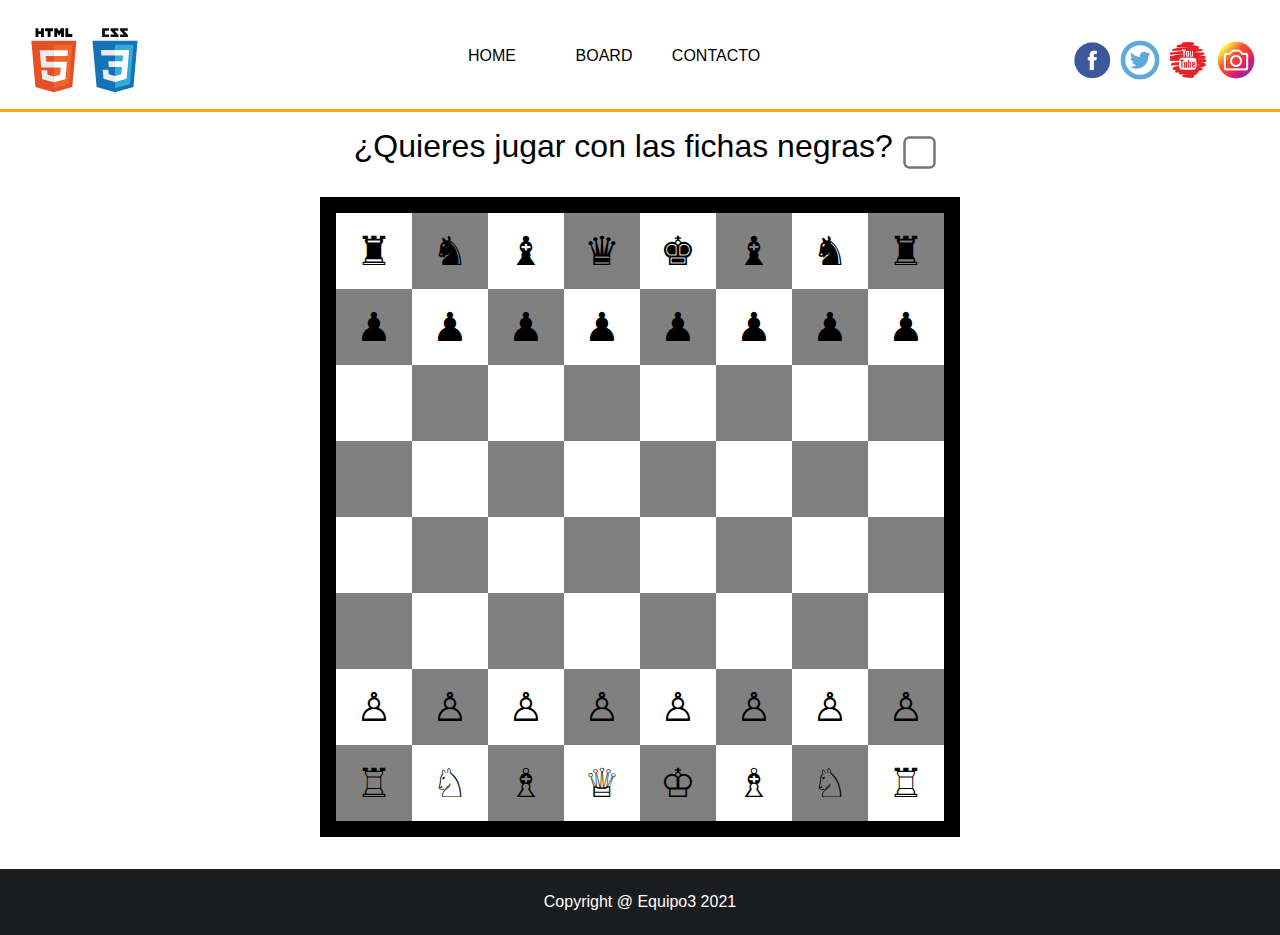
<file: pages/chessBoard/chessBoard.html>
<!DOCTYPE html>
<html lang="en">
<head>
    <meta charset="UTF-8">
    <meta http-equiv="X-UA-Compatible" content="IE=edge">
    <meta name="viewport" content="width=device-width, initial-scale=1.0">
    <link rel="stylesheet" href="chessBorad.css">
    <title>Document</title>
</head>

<body class="body">
    <header class="header">

        <!-- El menu de 3 rayas, una imagen de htmlcss y la x solo se veran en la version Mobile y Tablet -->
        <img src="../../images/html5css3.svg" class="header__image-htmlcss-MobileAndTablet" ></img>
        
        
         <input type="checkbox" id="checkbox__hamburguesa" class="header__hamburguesa-checkbox"/>
            <label for="checkbox__hamburguesa" class="header__menu-hamburguesa-icono-3rayas"> ☰ </label>
            <label for="checkbox__hamburguesa" class="header__menu-hamburguesa-icono-x"> X </label>
                
            
       
        <!-- Logo HTML y CSS -->
            
            <img src="../../images/html5css3.svg" class="header__image-htmlcss" ></img>
            
            


        <!-- Links de navegacion -->
        <nav class="header_nav_container">
            <div class="header__nav-containerLink"> <a href="../../index.html" class="header__nav-links">HOME</a> </div>
            <div class="header__nav-containerLink"> <a href="./chessBoard.html" class="header__nav-links">BOARD</a> </div>
            <div class="header__nav-containerLink"> <a href="../form/form.html" class="header__nav-links">CONTACTO</a> </div>
        </nav>

        <!-- Iconos de Redes Sociales -->
        <div class="header__iconos-container">
            <div> <img src="../../images/facebook.png" class="header__icono-imagen"/> </div>
            <div> <img src="../../images/twitter.png"class="header__icono-imagen" /> </div>
            <div> <img src="../../images/youtube.png" class="header__icono-imagen"/> </div>
            <div> <img src="../../images/instagram.png" class="header__icono-imagen"/> </div>
        </div>

    </header>


<!-- ************************************************************************************************************************************ -->


    <main class="main">

        
        <label for="chessBoard__checkbox" class="chessBoard__checkbox-label">¿Quieres jugar con las fichas negras?</label>
        <input type="checkbox" name="chessBoard__checkbox" id="chessBoard__checkbox" class="chessBoard__checkbox-input">

        <div class="chessBoar__container">
                <div class="chessBoard">

                    <!-- Fila 1 -->
                        <div class="chessBoard_casilla casilla-blanca">
                            <p class="pieza"> ♜ </p>
                        </div>
                        <!-- ------------------------------------- -->
                        <div class="chessBoard_casilla casilla-negra">
                            <p class="pieza"> ♞ </p>
                        </div>
                        <!-- ------------------------------------- -->
                        <div class="chessBoard_casilla casilla-blanca">
                            <p class="pieza"> ♝ </p>
                        </div>
                        <!-- ------------------------------------- -->
                        <div class="chessBoard_casilla casilla-negra">
                            <p class="pieza"> ♛ </p>
                        </div>
                        <!-- ------------------------------------- -->
                        <div class="chessBoard_casilla casilla-blanca">
                            <p class="pieza"> ♚ </p>
                        </div>
                        <!-- ------------------------------------- -->
                        <div class="chessBoard_casilla casilla-negra">
                            <p class="pieza"> ♝ </p>
                        </div>
                        <!-- ------------------------------------- -->
                        <div class="chessBoard_casilla casilla-blanca">
                            <p class="pieza"> ♞ </p>
                        </div>
                        <!-- ------------------------------------- -->
                        <div class="chessBoard_casilla casilla-negra">
                            <p class="pieza"> ♜ </p>
                        </div>                


                    <!-- Fila 2 -->
                        <div class="chessBoard_casilla casilla-negra">
                            <p class="pieza"> ♟ </p>
                        </div>
                        <!-- ------------------------------------- -->
                        <div class="chessBoard_casilla casilla-blanca">
                            <p class="pieza"> ♟ </p>
                        </div>
                        <!-- ------------------------------------- -->
                        <div class="chessBoard_casilla casilla-negra">
                            <p class="pieza"> ♟ </p>
                        </div>
                        <!-- ------------------------------------- -->
                        <div class="chessBoard_casilla casilla-blanca">
                            <p class="pieza"> ♟ </p>
                        </div>
                        <!-- ------------------------------------- -->
                        <div class="chessBoard_casilla casilla-negra">
                            <p class="pieza"> ♟ </p>
                        </div>
                        <!-- ------------------------------------- -->
                        <div class="chessBoard_casilla casilla-blanca">
                            <p class="pieza"> ♟ </p>
                        </div>
                        <!-- ------------------------------------- -->
                        <div class="chessBoard_casilla casilla-negra">
                            <p class="pieza"> ♟ </p>
                        </div>
                        <!-- ------------------------------------- -->
                        <div class="chessBoard_casilla casilla-blanca">
                            <p class="pieza"> ♟ </p>
                        </div> 


                    <!-- Fila 3 -->
                        <div class="chessBoard_casilla casilla-blanca">
                            <p class="pieza"> </p>
                        </div>
                        <!-- ------------------------------------- -->
                        <div class="chessBoard_casilla casilla-negra">
                            <p class="pieza"> </p>
                        </div>
                        <!-- ------------------------------------- -->
                        <div class="chessBoard_casilla casilla-blanca">
                            <p class="pieza"> </p>
                        </div>
                        <!-- ------------------------------------- -->
                        <div class="chessBoard_casilla casilla-negra">
                            <p class="pieza"> </p>
                        </div>
                        <!-- ------------------------------------- -->
                        <div class="chessBoard_casilla casilla-blanca">
                            <p class="pieza"> </p>
                        </div>
                        <!-- ------------------------------------- -->
                        <div class="chessBoard_casilla casilla-negra">
                            <p class="pieza"> </p>
                        </div>
                        <!-- ------------------------------------- -->
                        <div class="chessBoard_casilla casilla-blanca">
                            <p class="pieza"> </p>
                        </div>
                        <!-- ------------------------------------- -->
                        <div class="chessBoard_casilla casilla-negra">
                            <p class="pieza"> </p>
                        </div> 


                    <!-- Fila 4 -->
                        <div class="chessBoard_casilla casilla-negra">
                            <p class="pieza"> </p>
                        </div>
                        <!-- ------------------------------------- -->
                        <div class="chessBoard_casilla casilla-blanca">
                            <p class="pieza"> </p>
                        </div>
                        <!-- ------------------------------------- -->
                        <div class="chessBoard_casilla casilla-negra">
                            <p class="pieza"> </p>
                        </div>
                        <!-- ------------------------------------- -->
                        <div class="chessBoard_casilla casilla-blanca">
                            <p class="pieza"> </p>
                        </div>
                        <!-- ------------------------------------- -->
                        <div class="chessBoard_casilla casilla-negra">
                            <p class="pieza"> </p>
                        </div>
                        <!-- ------------------------------------- -->
                        <div class="chessBoard_casilla casilla-blanca">
                            <p class="pieza"> </p>
                        </div>
                        <!-- ------------------------------------- -->
                        <div class="chessBoard_casilla casilla-negra">
                            <p class="pieza"> </p>
                        </div>
                        <!-- ------------------------------------- -->
                        <div class="chessBoard_casilla casilla-blanca">
                            <p class="pieza"> </p>
                        </div> 


                    <!-- Fila 5 -->
                        <div class="chessBoard_casilla casilla-blanca">
                            <p class="pieza"> </p>
                        </div>
                        <!-- ------------------------------------- -->
                        <div class="chessBoard_casilla casilla-negra">
                            <p class="pieza"> </p>
                        </div>
                        <!-- ------------------------------------- -->
                        <div class="chessBoard_casilla casilla-blanca">
                            <p class="pieza"> </p>
                        </div>
                        <!-- ------------------------------------- -->
                        <div class="chessBoard_casilla casilla-negra">
                            <p class="pieza"> </p>
                        </div>
                        <!-- ------------------------------------- -->
                        <div class="chessBoard_casilla casilla-blanca">
                            <p class="pieza"> </p>
                        </div>
                        <!-- ------------------------------------- -->
                        <div class="chessBoard_casilla casilla-negra">
                            <p class="pieza"> </p>
                        </div>
                        <!-- ------------------------------------- -->
                        <div class="chessBoard_casilla casilla-blanca">
                            <p class="pieza"> </p>
                        </div>
                        <!-- ------------------------------------- -->
                        <div class="chessBoard_casilla casilla-negra">
                            <p class="pieza"> </p>
                        </div> 


                    <!-- Fila 6 -->
                    <div class="chessBoard_casilla casilla-negra">
                            <p class="pieza"> </p>
                        </div>
                        <!-- ------------------------------------- -->
                        <div class="chessBoard_casilla casilla-blanca">
                            <p class="pieza"> </p>
                        </div>
                        <!-- ------------------------------------- -->
                        <div class="chessBoard_casilla casilla-negra">
                            <p class="pieza"> </p>
                        </div>
                        <!-- ------------------------------------- -->
                        <div class="chessBoard_casilla casilla-blanca">
                            <p class="pieza"> </p>
                        </div>
                        <!-- ------------------------------------- -->
                        <div class="chessBoard_casilla casilla-negra">
                            <p class="pieza"> </p>
                        </div>
                        <!-- ------------------------------------- -->
                        <div class="chessBoard_casilla casilla-blanca">
                            <p class="pieza"> </p>
                        </div>
                        <!-- ------------------------------------- -->
                        <div class="chessBoard_casilla casilla-negra">
                            <p class="pieza"> </p>
                        </div>
                        <!-- ------------------------------------- -->
                        <div class="chessBoard_casilla casilla-blanca">
                            <p class="pieza"> </p>
                        </div> 


                    <!-- Fila 7 -->
                        <div class="chessBoard_casilla casilla-blanca">
                            <p class="pieza"> ♙ </p>
                        </div>
                        <!-- ------------------------------------- -->
                        <div class="chessBoard_casilla casilla-negra">
                            <p class="pieza"> ♙ </p>
                        </div>
                        <!-- ------------------------------------- -->
                        <div class="chessBoard_casilla casilla-blanca">
                            <p class="pieza"> ♙ </p>
                        </div>
                        <!-- ------------------------------------- -->
                        <div class="chessBoard_casilla casilla-negra">
                            <p class="pieza"> ♙ </p>
                        </div>
                        <!-- ------------------------------------- -->
                        <div class="chessBoard_casilla casilla-blanca">
                            <p class="pieza"> ♙ </p>
                        </div>
                        <!-- ------------------------------------- -->
                        <div class="chessBoard_casilla casilla-negra">
                            <p class="pieza"> ♙ </p>
                        </div>
                        <!-- ------------------------------------- -->
                        <div class="chessBoard_casilla casilla-blanca">
                            <p class="pieza"> ♙ </p>
                        </div>
                        <!-- ------------------------------------- -->
                        <div class="chessBoard_casilla casilla-negra">
                            <p class="pieza"> ♙ </p>
                        </div> 


                    <!-- Fila 8 -->
                        <div class="chessBoard_casilla casilla-negra">
                            <p class="pieza"> ♖ </p>
                        </div>
                        <!-- ------------------------------------- -->
                        <div class="chessBoard_casilla casilla-blanca">
                            <p class="pieza"> ♘ </p>
                        </div>
                        <!-- ------------------------------------- -->
                        <div class="chessBoard_casilla casilla-negra">
                            <p class="pieza"> ♗ </p>
                        </div>
                        <!-- ------------------------------------- -->
                        <div class="chessBoard_casilla casilla-blanca">
                            <p class="pieza"> ♕ </p>
                        </div>
                        <!-- ------------------------------------- -->
                        <div class="chessBoard_casilla casilla-negra">
                            <p class="pieza"> ♔ </p>
                        </div>
                        <!-- ------------------------------------- -->
                        <div class="chessBoard_casilla casilla-blanca">
                            <p class="pieza"> ♗ </p>
                        </div>
                        <!-- ------------------------------------- -->
                        <div class="chessBoard_casilla casilla-negra">
                            <p class="pieza"> ♘ </p>
                        </div>
                        <!-- ------------------------------------- -->
                        <div class="chessBoard_casilla casilla-blanca">
                            <p class="pieza"> ♖ </p>
                        </div> 



                </div>
        </div>
    </main>


<!-- ************************************************************************************************************************************ -->


    <footer class="footer">
        <p>Copyright @ Equipo3 2021</p>
    </footer>
</body>

</html>
</file>
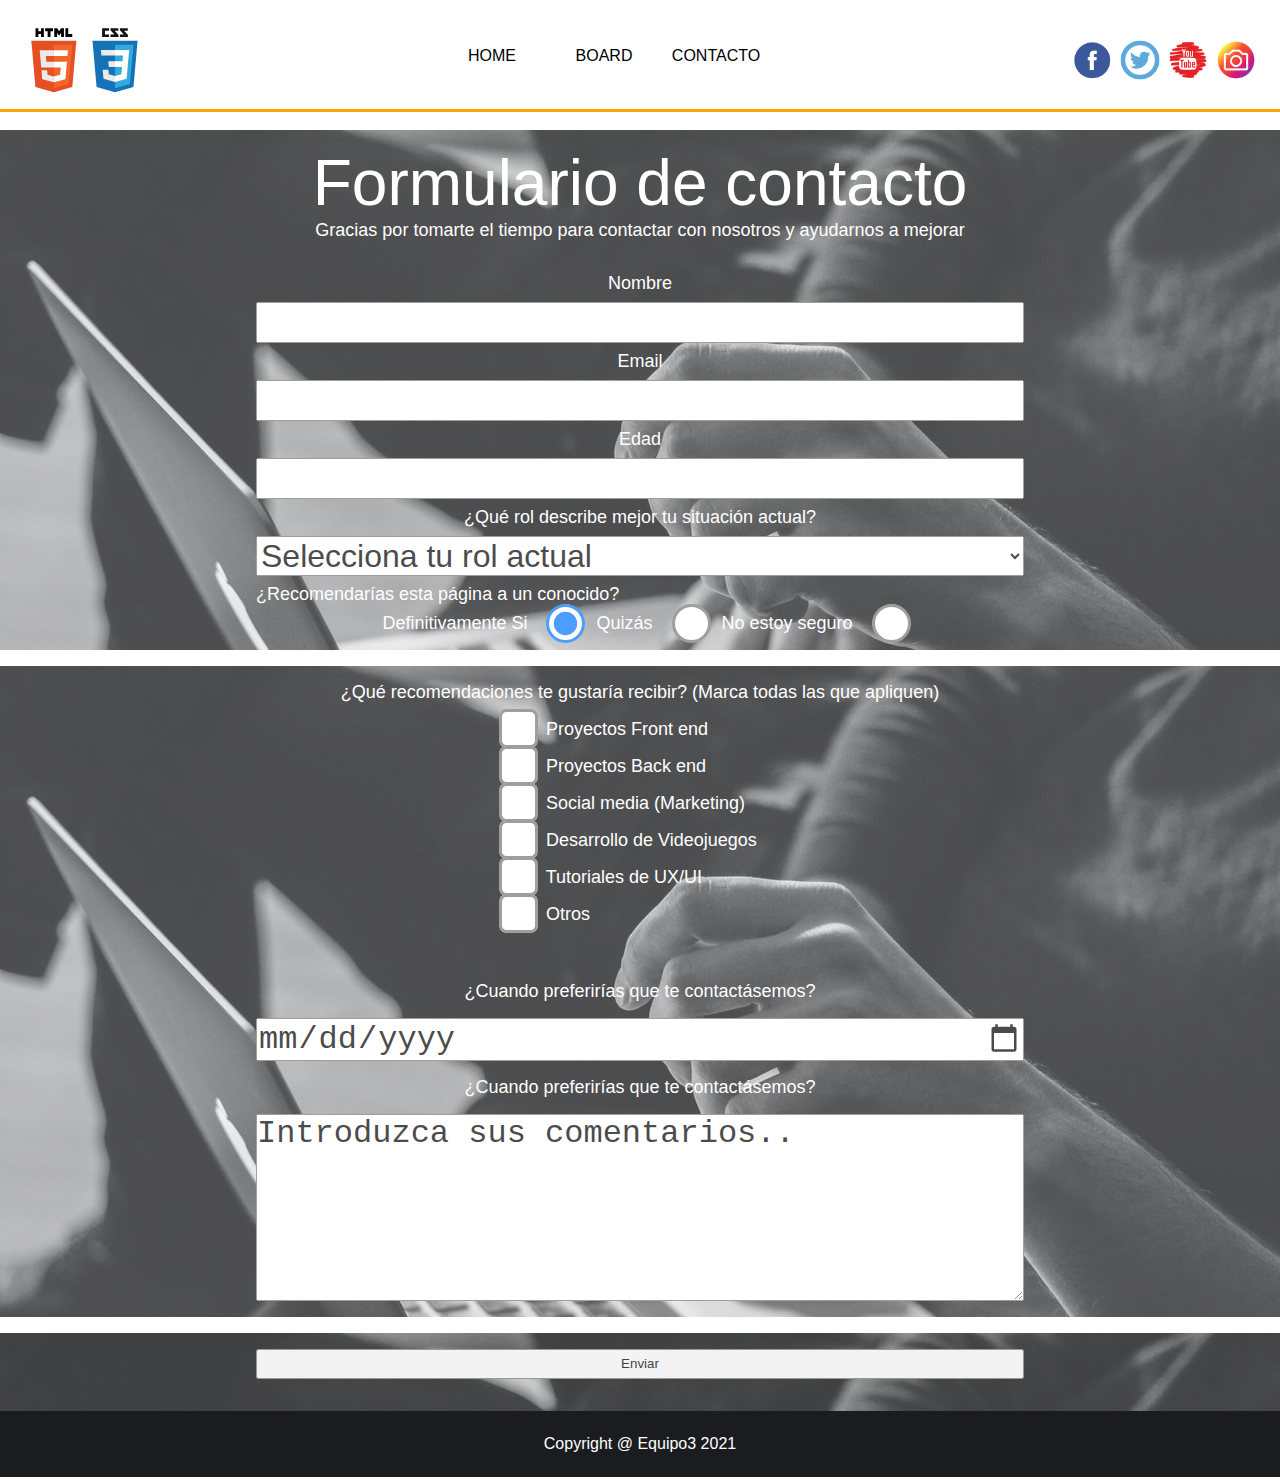
<file: pages/form/form.html>
<!DOCTYPE html>
<html lang="en">
<head>
    <meta charset="UTF-8">
    <meta http-equiv="X-UA-Compatible" content="IE=edge">
    <meta name="viewport" content="width=device-width, initial-scale=1.0">
    <link rel="stylesheet" href="form.css">
    <title>Document</title>
</head>

<body class="body">
    <header class="header">

        <!-- El menu de 3 rayas, una imagen de htmlcss y la x solo se veran en la version Mobile y Tablet -->
        <img src="../../images/html5css3.svg" class="header__image-htmlcss-MobileAndTablet" ></img>
        
        
         <input type="checkbox" id="checkbox__hamburguesa" class="header__hamburguesa-checkbox"/>
            <label for="checkbox__hamburguesa" class="header__menu-hamburguesa-icono-3rayas"> ☰ </label>
            <label for="checkbox__hamburguesa" class="header__menu-hamburguesa-icono-x"> X </label>
                
            
       
        <!-- Logo HTML y CSS -->
            
            <img src="../../images/html5css3.svg" class="header__image-htmlcss" ></img>
            
            


        <!-- Links de navegacion -->
        <nav class="header_nav_container">
            <div class="header__nav-containerLink"> <a href="../../index.html" class="header__nav-links">HOME</a> </div>
            <div class="header__nav-containerLink"> <a href="../chessBoard/chessBoard.html" class="header__nav-links">BOARD</a> </div>
            <div class="header__nav-containerLink"> <a href="../form/form.html" class="header__nav-links">CONTACTO</a> </div>
        </nav>

        <!-- Iconos de Redes Sociales -->
        <div class="header__iconos-container">
            <div> <img src="../../images/facebook.png" class="header__icono-imagen"/> </div>
            <div> <img src="../../images/twitter.png"class="header__icono-imagen" /> </div>
            <div> <img src="../../images/youtube.png" class="header__icono-imagen"/> </div>
            <div> <img src="../../images/instagram.png" class="header__icono-imagen"/> </div>
        </div>

    </header>


<!-- ************************************************************************************************************************************ -->


    <main class="main">


        <form class="form" action="https://www.google.com">
        <div class="form__container">
                <div class="form__container-container-1">

                    
                    <div class="form__container-container-1-titlebox">
                        <p class="form__container-container-1-titlebox-titleMain"> Formulario de contacto </p>
                        <p class="form__container-container-1-titlebox-subTitle"> Gracias por tomarte el tiempo para contactar con nosotros y ayudarnos a mejorar </p>
                    </div>
                    
                    <!-- -------------------------------------- -->
        
                    <div class="form__container-container-1-inputs-checkboxSquare">

                            <div class="form__container-container-1-input--text">
                                <label for="name-id">Nombre</label>
                                <input class="input-text" name="name-name" id="name-id" type="text" required>
                            </div>
                            <!-- --------------------------- -->
                            <div class="form__container-container-1-input--text">
                                <label for="email">Email</label>
                                <input class="input-text" name="email-name" id="email-id" type="text" required pattern="*+@+*">
                            </div>
                            <!-- --------------------------- -->                
                            <div class="form__container-container-1-input--text">
                                <label for="edad">Edad</label>
                                <input class="input-text" name="edad-name" id="edad-id" type="text" required>
                            </div>
                            <!-- --------------------------- -->
                            <div class="form__container-container-1-input--text">
                                <label for="situacion-id">¿Qué rol describe mejor tu situación actual?</label>
                                <select class="input-text" name="situacion-name" id="situacion-id" required>
                                    <option value="Selecciona_tu_rol_actual">Selecciona tu rol actual</option>
                                    <option value="Estudiante">Estudiante</option>
                                    <option value="Trabajo_a_tiempo_completo">Trabajo a tiempo completo</option>
                                    <option value="Freelance">Freelance</option>
                                    <option value="Busacando_trabajo">Buscando trabajo</option>
                                </select>
                            </div>
                            <!-- --------------------------- -->
                            
                            <div class="form__container-container-1-input--text radio-title">
                                <p class="label_radio-buttons">¿Recomendarías esta página a un conocido?</p>
                            </div>

                            
                            <div class="radio_buttons">
                                
                                        <div class="radio_select">
                                            <label for="recomendar">Definitivamente Si</label>
                                            <input class="radio_circle" type="radio" id="recomendar" name="recomendar" checked  value="1"/>
                                        </div>

                                        <div class="radio_select">
                                            <label for="recomendar">Quizás</label>
                                            <input class="radio_circle" type="radio" id="recomendar" name="recomendar" value="2"/>
                                        </div>

                                        <div class="radio_select">
                                            <label for="recomendar">No estoy seguro</label>
                                            <input class="radio_circle" type="radio" id="recomendar" name="recomendar"value="3" />
                                        </div>
                                   
                            </div>
                        

                    </div>
                    
                </div>

                <!-- ************************************************************* -->

                <div class="form__container-container-2">
                    <div class="form__container-container-2-checkBox-title">
                        <div class="form__container-container-2-title">¿Qué recomendaciones te gustaría recibir? (Marca todas las que apliquen)</div>
                        <div class="form__container-container-2-checkBox">
                            <label>  <input class="checkbox_square" type="checkbox" name="recomendarcurso" id="recomendarcurso" value="c2"> Proyectos Front end </label>
                            <label>  <input class="checkbox_square" type="checkbox" name="recomendarcurso" id="recomendarcurso" value="c2"> Proyectos Back end </label>
                            <label>  <input class="checkbox_square" type="checkbox" name="recomendarcurso" id="recomendarcurso" value="c2"> Social media (Marketing) </label>
                            <label>  <input class="checkbox_square" type="checkbox" name="recomendarcurso" id="recomendarcurso" value="c2"> Desarrollo de Videojuegos </label>
                            <label>  <input class="checkbox_square" type="checkbox" name="recomendarcurso" id="recomendarcurso" value="c2"> Tutoriales de UX/UI </label>
                            <label>  <input class="checkbox_square" type="checkbox" name="recomendarcurso" id="recomendarcurso" value="c2"> Otros </label>
                        </div>
                    </div>

                    <div class="form__container-container-2-calendar">
                        <label for="calendar-id">¿Cuando preferirías que te contactásemos?</label>
                        <input class="form__container-container-2-calendar-input" name="calendar-name" id="calendar-id" type="date">
                    </div>

                    <div class="form__container-container-2-textBox">
                        <label for="text_box-id">¿Cuando preferirías que te contactásemos?</label>
                        <textarea class="form__container-container-2-textbox-input" name="text_box-name" id="text_box-id" rows="5" cols="50%">Introduzca sus comentarios..</textarea>
                    </div>
                </div>

                <!-- ************************************************************* -->

                <div class="form__container-container-3">
                    <input class="button-enviar" type="submit" value="Enviar" >
                </div>
        </div>
    </form>    


    </main>


<!-- ************************************************************************************************************************************ -->


    <footer class="footer">
        <p>Copyright @ Equipo3 2021</p>
    </footer>
</body>

</html>
</file>
<file: pages/chessBoard/chessBorad.css>
* {
    padding: 0;
    margin: 0;
    box-sizing: border-box;
}  


@font-face {
    font-family: 'Oswald' ,sans-serif;
    src: local('./fons/Oswald-VariableFont_wght.ttf') format('fft');
}


   
body{
    font-family: oswald, sans-serif ;
}

    .header{
        background-color: #ffffff;
        display: flex;
        justify-content: space-between;

        border-bottom: solid;
        border-color: orange;
        
        width: 100%;
        padding: 1rem 1rem 0rem 1.5rem;
    }











            /* El checkbox, el menu de 3 rayas y la x solo se veran en la version Mobile y Tablet */
            .header__image-htmlcss-MobileAndTablet{
                display: none;
                width: 7.5rem;
            }

            .header__hamburguesa-checkbox{
                display: none;    

            }

            .header__container-checkbox-3rayas-x{
                /* background-color: #1b1c20; */
                display: flex;
                align-items: center;
            }

                .header__menu-hamburguesa-icono-3rayas{
                    display: none;
                    position: relative;
                    font-size: 2rem; 
                    padding-top: 2.5rem;
                    
                    /* background-color: #4aca46; */
                    left: 60%;
                    /* vertical-align:top */
                    
                    
                }

            .header__menu-hamburguesa-icono-x{
                display: none; 
                position: relative;
                font-size: 2rem;
                padding-top: 2.5rem;
                left: 60%;
                /* background-color: rgb(135, 83, 20); */
            }


            /* Imagen HTML y CSS */
            .header__image-htmlcss{
                width: 7.5rem;
            }


            /* Contenedor de Links */
            .header_nav_container{
                display: flex;
            }
                        .header__nav-containerLink{
                            display:flex;
                            align-items: center; /* Alinea verticalmente */
                            justify-content: center;
                            width: 7rem;
                            height: 5rem; 
                        }

                        .header__nav-links{
                            text-decoration: none;
                            color: black;
                        }


            /* Iconos de Redes Sociales */            
            .header__iconos-container{
                display: flex;
                align-items: center;
                gap: 0.5rem;/* Espacio Entre los elementos */
                margin: 0.5rem;
                
            }
                        .header__icono-imagen{
                            width: 2.5rem;
                            border-radius: 50%;
                        }

            
            
            
           
            
 
/* Hover */
    /*Hover para los Enlaces de Navegacion*/
    .header__nav-containerLink:hover{
        background-color: black;    
    }
    
    .header__nav-containerLink:hover > .header__nav-links {
        color: white;
        text-decoration: underline;
        cursor: pointer;
    }


    /*Hover para las Redes Sociales*/
    .header__icono-imagen:hover{
        transform: scale(1.25);
        animation-duration: 0.25s;
        animation-timing-function: ease-in;
        cursor: pointer;
    }                        


    

    



/* Breackpoints */
    /* Pantalla modo movil de 0px a 480px */
    @media ( min-width : 0px ) and ( max-width: 480px ) { 
        .header__image-htmlcss{
            display: none;
        }

        .header__image-htmlcss-MobileAndTablet{
            display: inline;
        }

        .header{
            display: inline-block;
        }

        .header__nav-containerLink{
            display: flex;
            justify-content: flex-start;
        }
        
        .header_nav_container{
            display: none;
        }
        
        .header__iconos-container{
            display: none;
        }

        .header__menu-hamburguesa-icono-3rayas{
            display: inline; 
        }



        .header__hamburguesa-checkbox:checked~.b{
            background-color: #717787;
        }





        .header__hamburguesa-checkbox:checked~.header_nav_container{
            display: block;
                   
        } */

        .header__hamburguesa-checkbox:checked~.header__iconos-container{
            display: inline-flex;
        }

        .header__hamburguesa-checkbox:checked~.header__menu-hamburguesa-icono-3rayas{
            display: none;
        }

        .header__hamburguesa-checkbox:checked~.header__menu-hamburguesa-icono-x{
            display: inline;
        }



    }


    /* Pantalla modo Tablet de 1024x al infinito */
    @media ( min-width : 481px ) and ( max-width: 1024px ) {
        /* .body{
            background-color: rgb(0, 72, 255);
        } */

        .header__image-htmlcss{
            display: none;
        }

        .header__image-htmlcss-MobileAndTablet{
            display: inline;
        }

        .header{
            display: inline-block;
        }

        .header__nav-containerLink{
            display: flex;
            justify-content: flex-start;
        }
        
        .header_nav_container{
            display: none;
        }
        
        .header__iconos-container{
            display: none;
        }

        .header__menu-hamburguesa-icono-3rayas{
            display: inline; 
            left: 70%;
        }

        .header__hamburguesa-checkbox:checked~.header_nav_container{
            display: block;
                   
        }

        .header__hamburguesa-checkbox:checked~.header__iconos-container{
            display: inline-flex;
        }

        .header__hamburguesa-checkbox:checked~.header__menu-hamburguesa-icono-3rayas{
            display: none;
        }

        .header__hamburguesa-checkbox:checked~.header__menu-hamburguesa-icono-x{
            display: inline;
        }
        
    }



.main{
    width: 100%;
    margin-top: 1em;
    text-align: center;
}    


/* CHESS BOARD */
.chessBoard__checkbox-label{
    font-size: 1.5rem;
}

.chessBoard__checkbox-input{
    margin-left: 1rem;
    vertical-align: middle;
}


.chessBoar__container{
    
    display: flex;
    justify-content: center;
}
        .chessBoard{
            display: flex;
            flex-wrap: wrap;
            margin: 2rem;
            /* height: 30rem;
            width: 30rem;
            border: 1rem solid black;
             */
        }

            .chessBoard_casilla{
                display: flex;
                align-items: center;
                justify-content: center;
                width: 12.5%;
                height: 12.5%;
            }
                    .casilla-blanca {
                        background-color: white;
                    }
                    .casilla-negra {
                        background-color: grey;
                    }

                    .pieza {
                        font-size: 2rem;
                    }



/* Rotacion del tablero y las piezas */                    
@keyframes rotacion {
        0% {
            transform:rotate(0deg);
        }

        100% {
            transform:rotate(180deg);
        }
    }


    .chessBoard__checkbox-input:checked ~ .chessBoar__container .pieza{
        animation-name: rotacion;
        animation-duration: 1s;
        animation-timing-function: ease-out;
        animation-fill-mode: forwards;
    }

    .chessBoard__checkbox-input:checked ~ .chessBoar__container{
        animation-name: rotacion;
        animation-duration: 1s;
        animation-timing-function: ease-out;
        animation-fill-mode: forwards;
    }

   
/* BREACKPOINTS */
        @media (min-width: 0px) and (max-width: 480px) {
           
                .chessBoard__checkbox-label{
                    font-size: 1rem;
                }
                
                .chessBoard {
                    height: 13rem;
                    width: 13rem;
                    border: 0.5rem solid;
                }

                .pieza {
                    font-size: 1rem;
                }
        }

        @media (min-width: 481px) and (max-width: 1024px) {

                .chessBoard{
                    height: 30rem;
                    width: 30rem;
                    border: 1rem solid black;
                }

                .chessBoard__checkbox-input{
                    transform: scale(2);
                }
        }

        @media (min-width: 1025px) and (max-width: 1440px) {
                .chessBoard__checkbox-label{
                    font-size: 2rem;
                }

                .pieza {
                    font-size: 2.5rem;
                }

                .chessBoard{
                    height: 40rem;
                    width: 40rem;
                    border: 1rem solid black;
                }

                .chessBoard__checkbox-input{
                    transform: scale(2.5);
                }
        }

        @media (min-width: 1440px) {
            .chessBoard__checkbox-label{
                font-size: 3rem;
            }

            .pieza {
                font-size: 3.5rem;
            }

            .chessBoard{
                height: 50rem;
                width: 50rem;
                border: 2rem solid black;
            }

            .chessBoard__checkbox-input{
                transform: scale(3);
            }
        }


/* FOOTER */
.footer{
    width: 100%;
    background-color: #1b1c20;
    color: #ffffff;
    padding: 1.5em;
    text-align: center;
}
</file>
<file: pages/form/form.css>
* {
    padding: 0;
    margin: 0;
    box-sizing: border-box;
}  


@font-face {
    font-family: 'Oswald' ,sans-serif;
    src: local('./fons/Oswald-VariableFont_wght.ttf') format('fft');
}


   
body{
    font-family: oswald, sans-serif ;
}

    .header{
        background-color: #ffffff;
        display: flex;
        justify-content: space-between;

        border-bottom: solid;
        border-color: orange;
        
        width: 100%;
        padding: 1rem 1rem 0rem 1.5rem;
    }





            /* El checkbox, el menu de 3 rayas y la x solo se veran en la version Mobile y Tablet */
            .header__image-htmlcss-MobileAndTablet{
                display: none;
                width: 7.5rem;
            }

            .header__hamburguesa-checkbox{
                display: none;    

            }

            .header__container-checkbox-3rayas-x{
                /* background-color: #1b1c20; */
                display: flex;
                align-items: center;
            }

                .header__menu-hamburguesa-icono-3rayas{
                    display: none;
                    position: relative;
                    font-size: 2rem; 
                    padding-top: 2.5rem;
                    
                    /* background-color: #4aca46; */
                    left: 60%;
                    /* vertical-align:top */
                    
                    
                }

            .header__menu-hamburguesa-icono-x{
                display: none; 
                position: relative;
                font-size: 2rem;
                padding-top: 2.5rem;
                left: 60%;
                /* background-color: rgb(135, 83, 20); */
            }


            /* Imagen HTML y CSS */
            .header__image-htmlcss{
                width: 7.5rem;
            }


            /* Contenedor de Links */
            .header_nav_container{
                display: flex;
            }
                        .header__nav-containerLink{
                            display:flex;
                            align-items: center; /* Alinea verticalmente */
                            justify-content: center;
                            width: 7rem;
                            height: 5rem; 
                        }

                        .header__nav-links{
                            text-decoration: none;
                            color: black;
                        }


            /* Iconos de Redes Sociales */            
            .header__iconos-container{
                display: flex;
                align-items: center;
                gap: 0.5rem;/* Espacio Entre los elementos */
                margin: 0.5rem;
                
            }
                        .header__icono-imagen{
                            width: 2.5rem;
                            border-radius: 50%;
                        }

            
            
            
           
            
 
/* Hover */
    /*Hover para los Enlaces de Navegacion*/
    .header__nav-containerLink:hover{
        background-color: black;    
    }
    
    .header__nav-containerLink:hover > .header__nav-links {
        color: white;
        text-decoration: underline;
        cursor: pointer;
    }


    /*Hover para las Redes Sociales*/
    .header__icono-imagen:hover{
        transform: scale(1.25);
        animation-duration: 0.25s;
        animation-timing-function: ease-in;
        cursor: pointer;
    }                        


    

    



/* Breackpoints */
    /* Pantalla modo movil de 0px a 480px */
    @media ( min-width : 0px ) and ( max-width: 480px ) { 
        .header__image-htmlcss{
            display: none;
        }

        .header__image-htmlcss-MobileAndTablet{
            display: inline;
        }

        .header{
            display: inline-block;
        }

        .header__nav-containerLink{
            display: flex;
            justify-content: flex-start;
        }
        
        .header_nav_container{
            display: none;
        }
        
        .header__iconos-container{
            display: none;
        }

        .header__menu-hamburguesa-icono-3rayas{
            display: inline; 
        }



        .header__hamburguesa-checkbox:checked~.b{
            background-color: #717787;
        }





        .header__hamburguesa-checkbox:checked~.header_nav_container{
            display: block;
                   
        } */

        .header__hamburguesa-checkbox:checked~.header__iconos-container{
            display: inline-flex;
        }

        .header__hamburguesa-checkbox:checked~.header__menu-hamburguesa-icono-3rayas{
            display: none;
        }

        .header__hamburguesa-checkbox:checked~.header__menu-hamburguesa-icono-x{
            display: inline;
        }



    }


    /* Pantalla modo Tablet de 1024x al infinito */
    @media ( min-width : 481px ) and ( max-width: 1024px ) {
        /* .body{
            background-color: rgb(0, 72, 255);
        } */

        .header__image-htmlcss{
            display: none;
        }

        .header__image-htmlcss-MobileAndTablet{
            display: inline;
        }

        .header{
            display: inline-block;
        }

        .header__nav-containerLink{
            display: flex;
            justify-content: flex-start;
        }
        
        .header_nav_container{
            display: none;
        }
        
        .header__iconos-container{
            display: none;
        }

        .header__menu-hamburguesa-icono-3rayas{
            display: inline; 
            left: 70%;
        }

        .header__hamburguesa-checkbox:checked~.header_nav_container{
            display: block;
                   
        }

        .header__hamburguesa-checkbox:checked~.header__iconos-container{
            display: inline-flex;
        }

        .header__hamburguesa-checkbox:checked~.header__menu-hamburguesa-icono-3rayas{
            display: none;
        }

        .header__hamburguesa-checkbox:checked~.header__menu-hamburguesa-icono-x{
            display: inline;
        }
        
    }



.main{
    width: 100%;
    margin-top: 1em;
    display: flex;
    flex-direction: column;
    flex-wrap: wrap;
    justify-content: center;
    align-items: center;
    row-gap: 2em;  
    color: #ffffff;
}    


.form{
    width: 100%;
    
}


/* Formulario */
.form__container{
    width: 100%;
    display: flex;
    flex-direction: column;
    row-gap: 1rem;
}



/*CONTAINER 1*/
    .form__container-container-1{
        background-image: url(../../images/fondo_formulario.jpg);
        padding-bottom: 1rem;
        opacity: 70%;
    }

            .form__container-container-1-titlebox{
                padding: 1rem 0rem 2rem 0rem ;/*arriba izquierda abajo derecha*/
                display: flex;
                text-align: center;
                flex-direction: column;
                justify-content: center;
            }
                        .form__container-container-1-titlebox-titleMain{
                            font-size:3rem;
                        }
                        .form__container-container-1-titlebox-subTitle{
                            
                        }

            .form__container-container-1-inputs-checkboxSquare{
                display: flex;
                flex-direction: column;
                text-align: center;
                justify-items: center;
                /* background-color: aliceblue; */
                align-items: center;
                row-gap: 0.5rem;
            }  
                    .form__container-container-1-input--text{
                        display: flex;
                        flex-direction: column;
                        justify-items: center;
                        justify-content: center;
                        /* background-color: aqua; */
                        justify-items: center;
                        align-items: center;
                        row-gap: 0.5rem;
                        width: 60vw;
                    }         
                            .input-text{
                               width: 60vw;
                               font-size: 2rem;
                            }

                            .radio-title{
                                justify-content: end;
                                /* background-color: #717787; */
                            }

                            .radio_buttons{
                                display: flex;
                                flex-direction: row;
                                gap: 1.5rem;
                            }
                            .label_radio-buttons{
                                width: 100%;
                                text-align: left;
                               
                            }
                                    

                            .radio_select{
                               display: flex;
                               align-items: center; 
                               gap: 2rem;
                            }

                            .form__container-container-2-calendar-input{
                                font-size: 2rem;
                            }

                            .form__container-container-2-textbox-input{
                                font-size: 2rem;
                            }

                            .checkbox_square{
                                margin-right: 1rem;
                            }

/*CONTAINER 2*/
    .form__container-container-2{
        background-image: url(../../images/fondo_formulario.jpg);
        padding-bottom: 1rem;
        opacity: 70%;
    }                       
            .form__container-container-2-checkBox-title{
                display: flex;
                flex-direction: column;
                text-align: center;
                align-items: center;
                row-gap: 1rem;
                margin: 1rem 0rem 2.5rem 0rem;
            }
                    .form__container-container-2-checkBox{
                        display: flex;
                        flex-direction: column;
                        text-align: left;
                        /* background-color: aqua; */
                        width: 15vw;
                        row-gap: 1rem;
                    }

            .form__container-container-2-calendar{
                display: flex;
                flex-direction: column;
                text-align: center;
                padding-top: 1rem;
                row-gap: 1rem;
                
                align-items: center;
            }
            .form__container-container-2-textBox{
                display: flex;
                flex-direction: column;
                text-align: center;
                padding-top: 1rem;
                row-gap: 1rem;
                align-items: center;
            } 
            
            .form__container-container-2-calendar-input{
                width: 60vw;
            }

            .form__container-container-2-textbox-input{
                width: 60vw;
            }

            /* RESPONSIVE */
            @media ( min-width : 0px ) and ( max-width: 480px ) {
                .form__container-container-2-checkBox{
                    width: 40vw;
                }        
            }

            @media ( min-width : 481px ) and ( max-width: 1024px ) {
                .form__container-container-2-checkBox{
                    width: 30vw;
                } 
                .radio_circle{
                    transform: scale(2);
                }
                .checkbox_square{
                    transform: scale(2);
                }
            }

            @media ( min-width : 1025px ) and ( max-width: 1440px ) {
                .form__container-container-2-checkBox{
                    width: 20vw;
                } 
                .radio_circle{
                    transform: scale(3);
                }
                .checkbox_square{
                    transform: scale(3);
                }
            }

            @media ( min-width : 1440px ) {
                .main{
                    font-size: xx-large;
                }
                
                .form__container-container-2-checkBox{
                    width: 30vw;
                } 
                .radio_circle{
                    transform: scale(4);
                }
                .checkbox_square{
                    transform: scale(4);
                }
            }





/*CONTAINER 3*/
.form__container-container-3{
    background-image: url(../../images/fondo_formulario.jpg);
    padding-bottom: 1rem;
    opacity: 75%;
    text-align: center;
}

.button-enviar{
    width: 60vw;
    height: 30px;
    margin: 1rem;
}







/* RESPONSIVE */

    /*MOBILE*/
    @media ( min-width : 0px ) and ( max-width: 480px ) {

        main{
            font-size: smaller;
        }
        
        .radio_buttons{
            flex-direction: column;
        }
        .radio_select{ 
            gap: 1rem;
        }
    } 

    /*TABLET*/
    @media ( min-width : 481px ) and ( max-width: 1024px ) {
        main{
            font-size:medium;
        }
        .form__container-container-1-titlebox-titleMain{
            font-size:3.5rem;
        }
        .radio_buttons{
            flex-direction: column;
        }
        .radio_select{ 
            gap: 1rem;
        }
    } 
    /*DESKTOP*/
    @media ( min-width : 1025px ) and ( max-width: 1440px ) {
        main{
            font-size:large;
        }
        .form__container-container-1-titlebox-titleMain{
            font-size:4rem;
        }
        
    } 
    /*DESKTOP-XL*/
    @media ( min-width : 1440px ) {
        main{
            font-size:larger;
        }
        .form__container-container-1-titlebox-titleMain{
            font-size:5rem;
        }
        
    } 
    

 
.footer{
    width: 100%;
    background-color: #1b1c20;
    color: #ffffff;
    padding: 1.5em;
    text-align: center;
}
</file>
